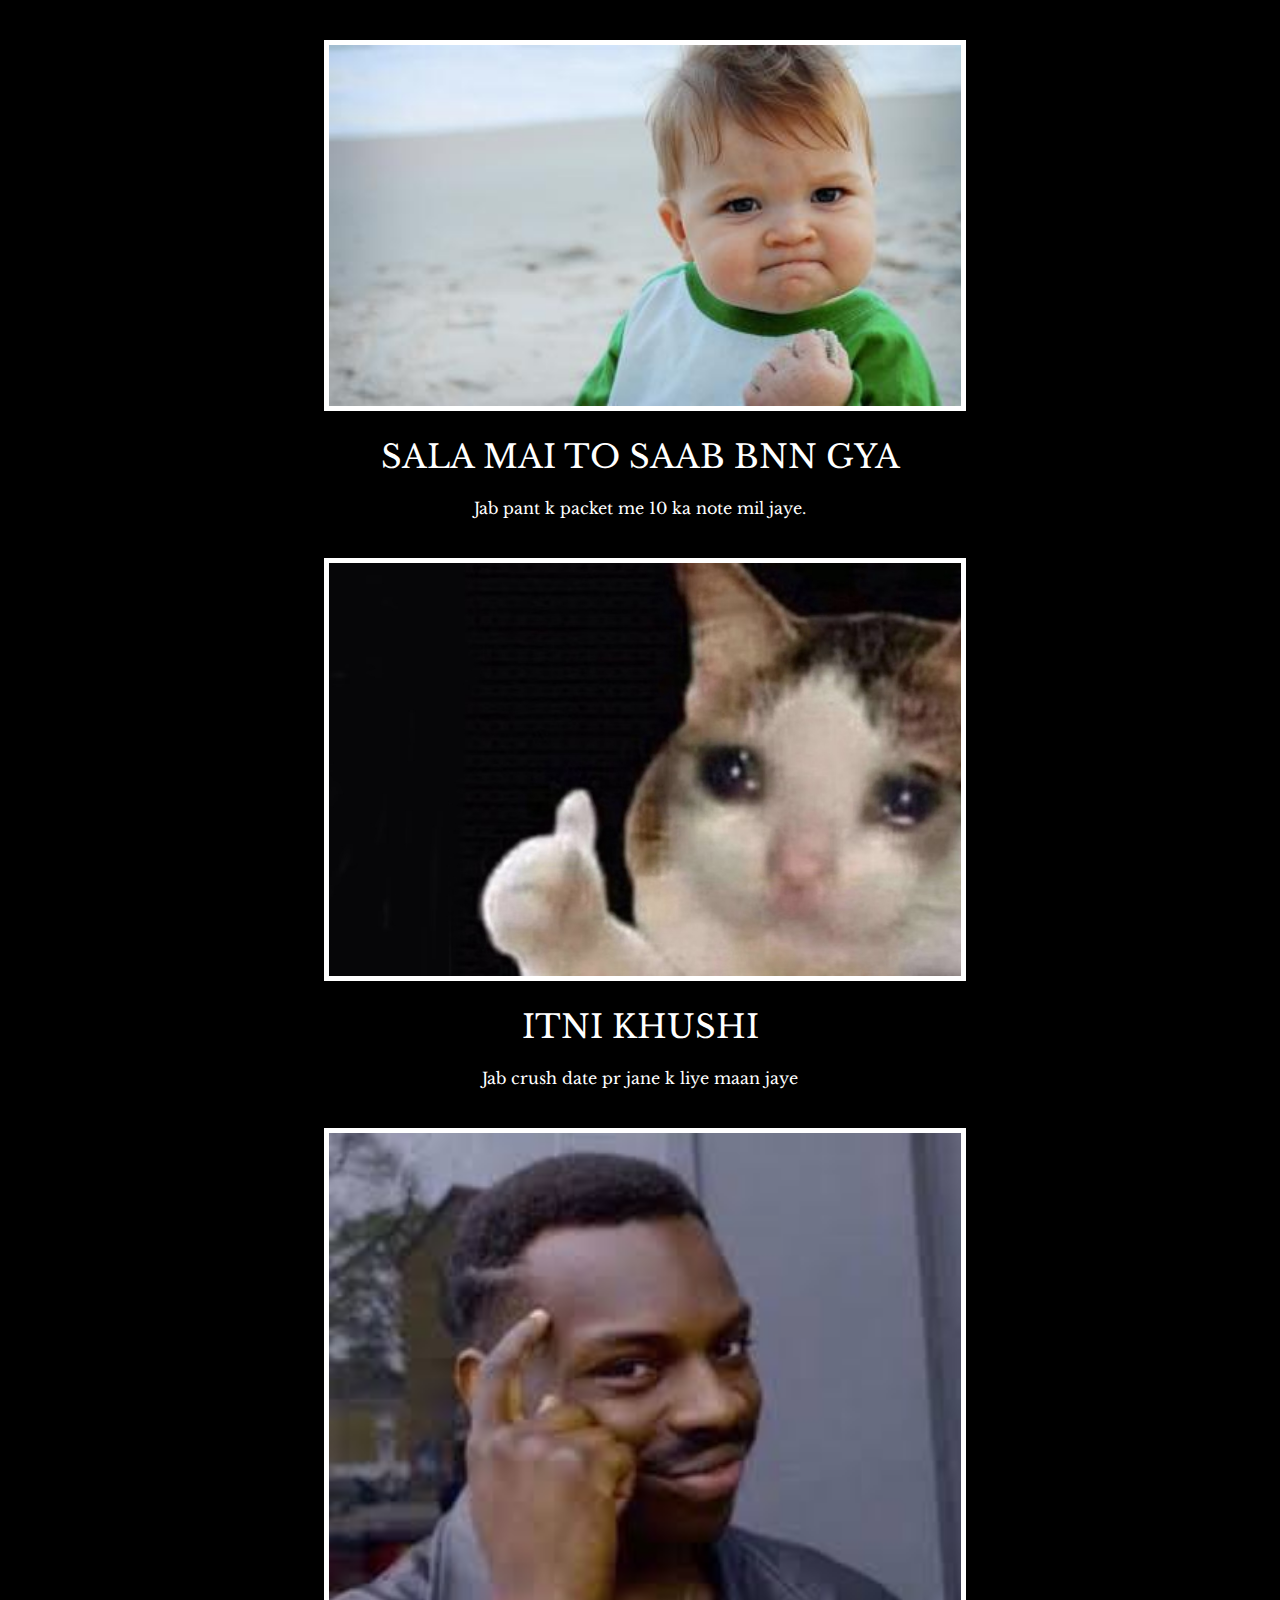
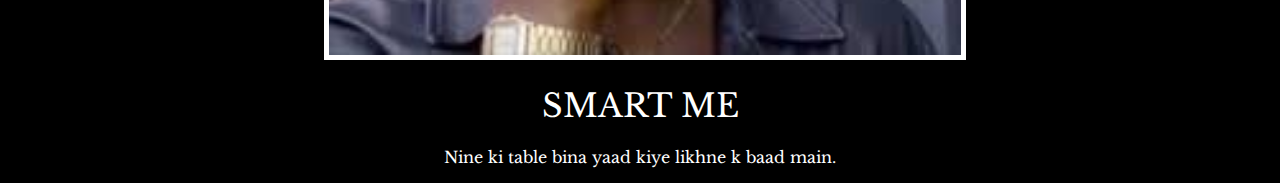
<file: index.html>
<!-- 
  TODO: Create a motivational post website.
Style it how ever you like. 
Look at the goal image for inspiration.
But it must have the following features:
1. The main h1 text should be using the Regular Libre Baskerville Font from Google Fonts:
  https://fonts.google.com/specimen/Libre+Baskerville
2. The text should be white and background black.
3. Add your own image into the images folder inside assets. It should have a 5px white border.
4. The text should be center aligned.
5. Create a div to contain the h1, p and img elements. Adjust the margins so that the image and text are centered on the page. 
  Hint: You horizontally center a div by giving it a width of 50% and a margin-left of 25%.
  Hint: Set the image to have a width of 100% so it fills the div. 
6. Read about the text-transform property on MDN docs to make the h1 uppercase with CSS.
  https://developer.mozilla.org/en-US/docs/Web/CSS/text-transform 
-->

<!DOCTYPE html>
<html lang="en">
<head>
  <meta charset="UTF-8">
  <title>Meme Page</title>
  <link rel="stylesheet" href="./style.css">
  <link rel="preconnect" href="https://fonts.googleapis.com">
<link rel="preconnect" href="https://fonts.gstatic.com" crossorigin>
<link href="https://fonts.googleapis.com/css2?family=Caveat&family=Libre+Baskerville:ital,wght@0,400;0,700;1,400&display=swap" rel="stylesheet">
</head>
<body>
  <div>
    <img src="./assets/images/img1.jpg" alt="happy boy">
    <h1 class="libre-baskerville-regular">sala mai to saab bnn gya</h1>
    <p class="libre-baskerville-regular">Jab pant k packet me 10 ka note mil jaye.</p>
  </div>
  
  <div>
    <img src="./assets/images/img2.jpg" alt="crying cat">
    <h1 class="libre-baskerville-regular">itni khushi</h1>
    <p class="libre-baskerville-regular">Jab crush date pr jane k liye maan jaye</p>
  </div>
  
  <div>
    <img src="./assets/images/img3.jpg" alt="smart man">
    <h1 class="libre-baskerville-regular">smart me</h1>
    <p class="libre-baskerville-regular">Nine ki table bina yaad kiye likhne k baad main.</p>
  </div>
  
</body>
</html>
</file>
<file: style.css>
*{
    background-color: black;
}


.libre-baskerville-regular {
    font-family: "Libre Baskerville", serif;
    font-weight: 400;
    font-style: normal;
  }
  
  
  

div{
    width: 50%;
    margin-left: 25%;
    margin-top: 40px;
}

img{
    border: 5px solid white;
    width: 100%;
}

h1{
    color: white;
    text-align: center;
    text-transform: uppercase;
}

p{
    text-align: center;
    color: white;
}
</file>
